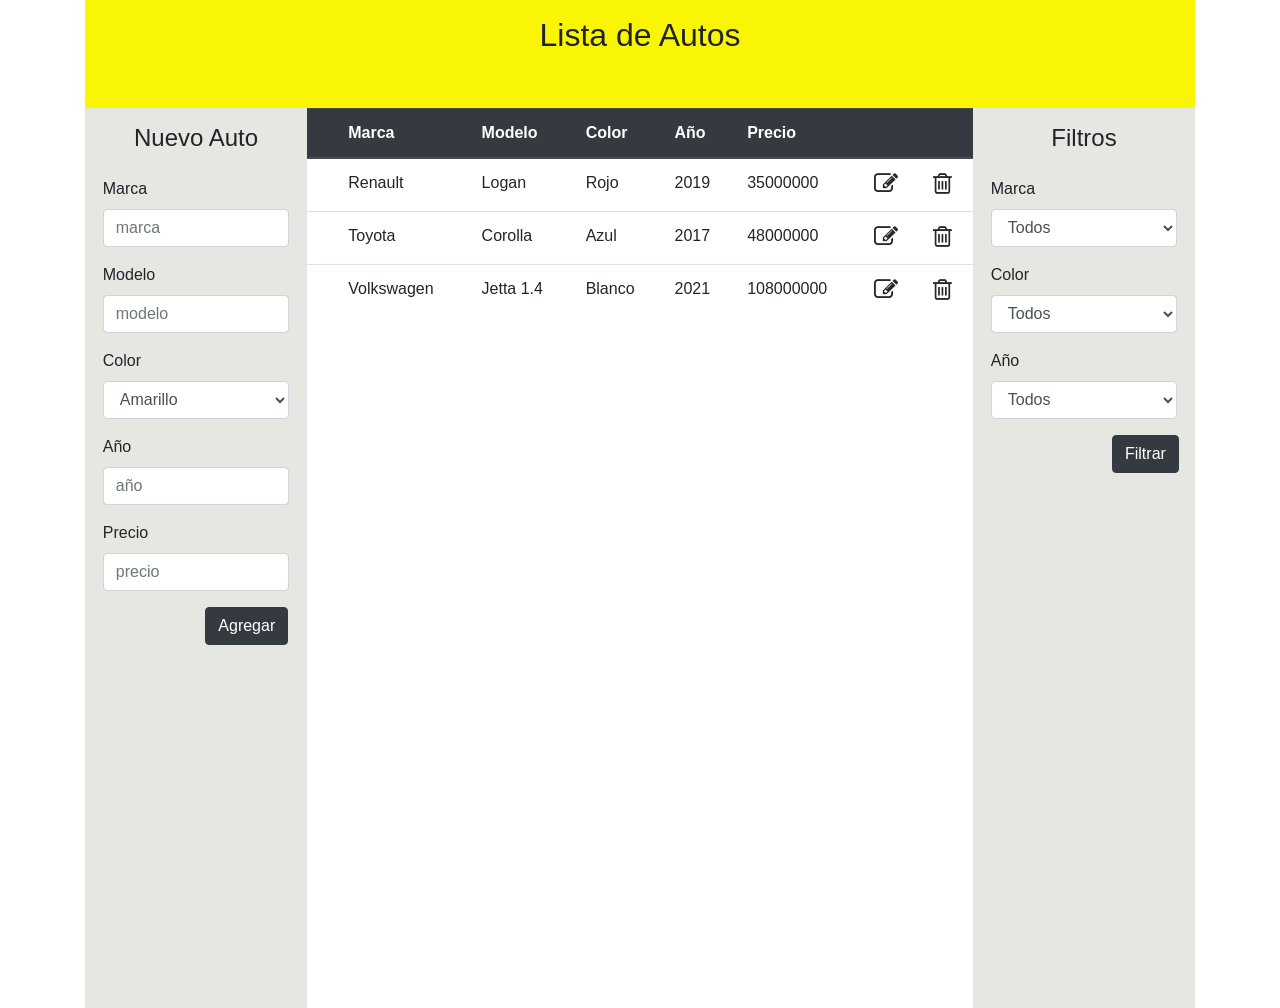
<file: index.html>
<!DOCTYPE html>
<html lang="en">
<head>
    <meta charset="UTF-8">
    <meta name="viewport" content="width=device-width, initial-scale=1.0">
    <link rel="stylesheet" href="https://stackpath.bootstrapcdn.com/bootstrap/4.5.2/css/bootstrap.min.css" 
    integrity="sha384-JcKb8q3iqJ61gNV9KGb8thSsNjpSL0n8PARn9HuZOnIxN0hoP+VmmDGMN5t9UJ0Z" crossorigin="anonymous">
    <link rel="stylesheet" href="https://cdnjs.cloudflare.com/ajax/libs/font-awesome/4.7.0/css/font-awesome.min.css">
    <link rel="stylesheet" href="./CSS/styles.css">
    <title>Mi Primer CRUD con JS</title>
</head>
<body> <a href=""></a>
    <div class="container">
        <div class="toppane">
            <h2 class="title">Lista de Autos</h2>
        </div>
        <div class="leftpane">
            <h4 class="title" id="idAddEdit-title">Nuevo Auto</h4>
            <div id="form-padding">
                <form id="miForm" onsubmit="event.preventDefault(), submitCar()" >
                    <!--- -------------------------------------------------------------readonly = solo lectura-->
                    <input type="hidden" class="form-control" id="id" placeholder="id" readonly>
                    <div class="form-group">
                    <label for="marcaId">Marca</label>
                    <input type="text" class="form-control" id="marcaId" placeholder="marca">
                    </div>
                    <div class="form-group">
                        <label for="modeloId">Modelo</label>
                        <input type="text" class="form-control" id="modeloId" placeholder="modelo">
                    </div>
                    <div class="form-group">
                    <label for="colorId">Color</label>
                    <select class="form-control" id="colorId">
                        <option>Amarillo</option>
                        <option>Azul</option>
                        <option>Blanco</option>
                        <option>Dorado</option>
                        <option>Negro</option>
                        <option>Plata</option>
                        <option>Rojo</option>
                        <option>Verde</option>
                    </select>
                    </div>
                    <div class="form-group">
                        <label for="yearId">Año</label>
                        <input type="number" class="form-control" id="yearId" placeholder="año">
                    </div>
                    <div class="form-group">
                        <label for="precioId">Precio</label>
                        <input type="number" class="form-control" id="precioId" placeholder="precio">
                    </div>
                    <div class="button">
                        <button type="submit" class="btn btn-dark" id="idAddEdit-btn">Agregar</button>
                    </div>
                </form>
            </div>
        </div>
        <div class="middlepane">
            <table class="table">
                <thead id="table-autos-header" class="thead-dark">
                    <!--Aquí va mi encabezado que genero desde JS-->
                </thead>
                <tbody id="table-autos-body">
                    <!--Aquí van mis filas que genero desde JS-->
                </tbody>
              </table>
        </div>
        <div class="rightpane">
            <h4 class="title">Filtros</h4>
            <div id="form-padding">
                <form id="filterForm" onsubmit="event.preventDefault(), filterCars()" >

                    <div class="form-group">
                        <label for="filterIdMarca">Marca</label>
                        <select class="form-control" id="filterIdMarca">
                            <option>Todos</option>
                        </select>
                    </div>
                    <div class="form-group">
                        <label for="filterIdColor">Color</label>
                        <select class="form-control" id="filterIdColor">
                            <option>Todos</option>
                        </select>
                    </div>
                    <div class="form-group">
                        <label for="filterIdAño">Año</label>
                        <select class="form-control" id="filterIdAño">
                            <option>Todos</option>
                        </select>
                    </div>
                    <div class="button-Filter">   
                        <button type="submit" class="btn btn-dark" id="idFilter-btn">Filtrar</button>
                    </div>
                </form>
            </div>
        </div>
    </div>
 <script src="./JS/CRUD.js"></script>   
</body>
</html>
</file>
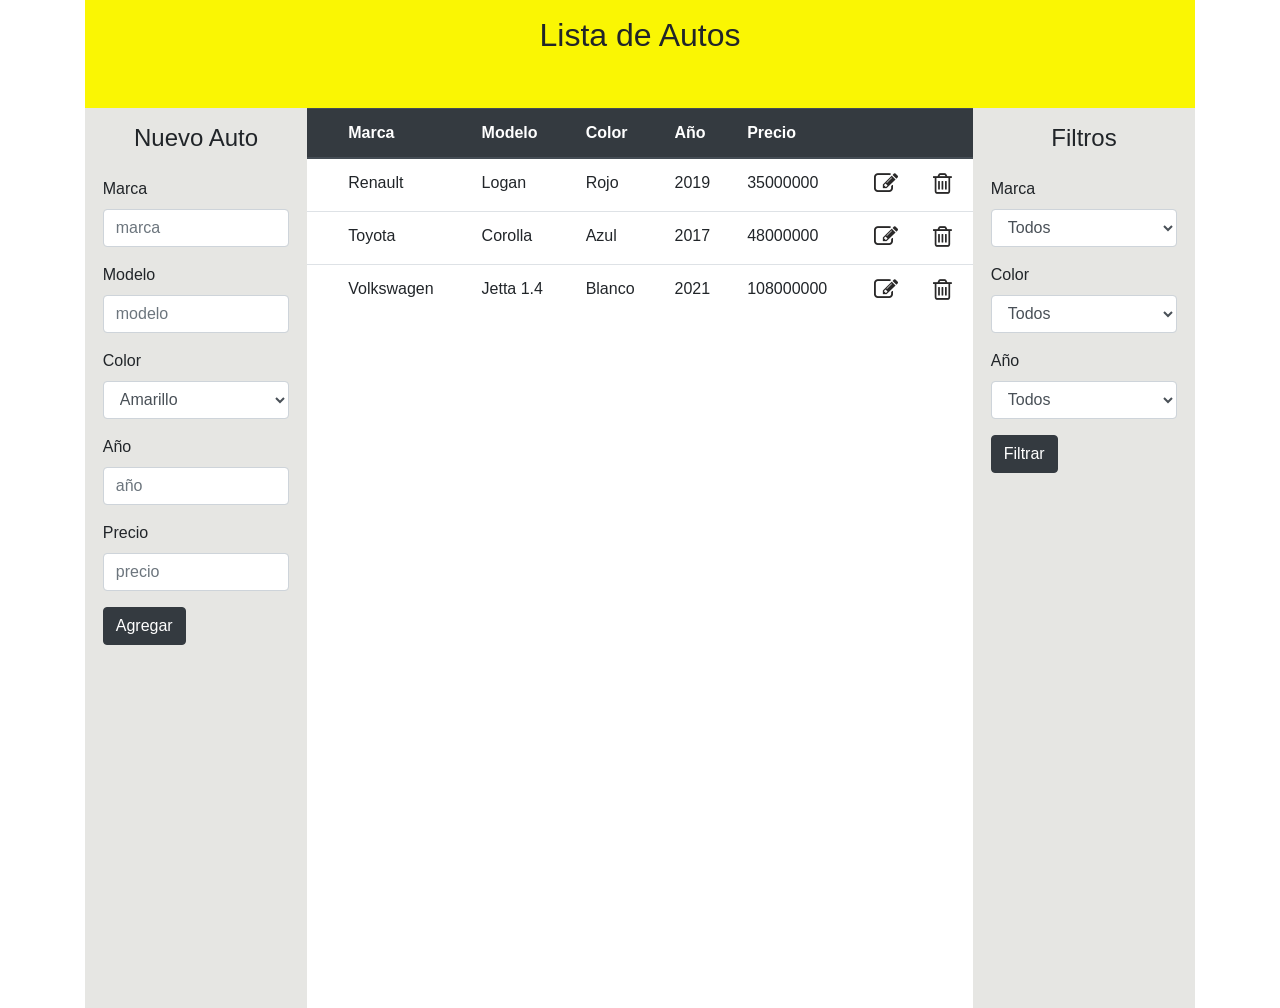
<file: indexCRUD.html>
<!DOCTYPE html>
<html lang="en">
<head>
    <meta charset="UTF-8">
    <meta name="viewport" content="width=device-width, initial-scale=1.0">
    <link rel="stylesheet" href="https://stackpath.bootstrapcdn.com/bootstrap/4.5.2/css/bootstrap.min.css" 
    integrity="sha384-JcKb8q3iqJ61gNV9KGb8thSsNjpSL0n8PARn9HuZOnIxN0hoP+VmmDGMN5t9UJ0Z" crossorigin="anonymous">
    <link rel="stylesheet" href="https://cdnjs.cloudflare.com/ajax/libs/font-awesome/4.7.0/css/font-awesome.min.css">
    <link rel="stylesheet" href="./CSS/styles.css">
    <title>Mi Primer CRUD con JS</title>
</head>
<body>
    <div class="container">
        <div class="toppane">
            <h2 class="title">Lista de Autos</h2>
        </div>
        <div class="leftpane">
            <h4 class="title" id="idAddEdit-title">Nuevo Auto</h4>
            <div id="form-padding">
                <form id="miForm" onsubmit="event.preventDefault(), submitCar()" >
                    <!--- -------------------------------------------------------------readonly = solo lectura-->
                    <input type="hidden" class="form-control" id="id" placeholder="id" readonly>
                    <div class="form-group">
                    <label for="marcaId">Marca</label>
                    <input type="text" class="form-control" id="marcaId" placeholder="marca">
                    </div>
                    <div class="form-group">
                        <label for="modeloId">Modelo</label>
                        <input type="text" class="form-control" id="modeloId" placeholder="modelo">
                    </div>
                    <div class="form-group">
                    <label for="colorId">Color</label>
                    <select class="form-control" id="colorId">
                        <option>Amarillo</option>
                        <option>Azul</option>
                        <option>Blanco</option>
                        <option>Dorado</option>
                        <option>Negro</option>
                        <option>Plata</option>
                        <option>Rojo</option>
                        <option>Verde</option>
                    </select>
                    </div>
                    <div class="form-group">
                        <label for="yearId">Año</label>
                        <input type="number" class="form-control" id="yearId" placeholder="año">
                    </div>
                    <div class="form-group">
                        <label for="precioId">Precio</label>
                        <input type="number" class="form-control" id="precioId" placeholder="precio">
                    </div>
                    <button type="submit" class="btn btn-dark" id="idAddEdit-btn">Agregar</button>
                </form>
            </div>
        </div>
        <div class="middlepane">
            <table class="table">
                <thead id="table-autos-header" class="thead-dark">
                    <!--Aquí va mi encabezado que genero desde JS-->
                </thead>
                <tbody id="table-autos-body">
                    <!--Aquí van mis filas que genero desde JS-->
                </tbody>
              </table>
        </div>
        <div class="rightpane">
            <h4 class="title">Filtros</h4>
            <div id="form-padding">
                <form id="filterForm" onsubmit="event.preventDefault(), filterCars()" >

                    <div class="form-group">
                        <label for="filterIdMarca">Marca</label>
                        <select class="form-control" id="filterIdMarca">
                            <option>Todos</option>
                        </select>
                    </div>
                    <div class="form-group">
                        <label for="filterIdColor">Color</label>
                        <select class="form-control" id="filterIdColor">
                            <option>Todos</option>
                        </select>
                    </div>
                    <div class="form-group">
                        <label for="filterIdAño">Año</label>
                        <select class="form-control" id="filterIdAño">
                            <option>Todos</option>
                        </select>
                    </div>
                        
                    <button type="submit" class="btn btn-dark" id="idFilter-btn">Filtrar</button>
                </form>
            </div>
        </div>
    </div>
 <script src="./JS/CRUD.js"></script>   
</body>
</html>
</file>
<file: CSS/styles.css>
body, html {
    width: 100%;
    height: 100%;
    margin: 0;
  }
  .title {
    text-align: center;
    padding: 1rem;
  }
  
  .container {
    width: 100%;
    height: 100%;
  }

  tr:hover {
    background-color: rgba(240, 233, 233, 0.808);
  }

  .icon {
    color: rgb(41, 40, 40);
  }

  .icon:hover {
    color: rgb(6, 141, 252);
  }
 
  .leftpane {
      width: 20%;
      height: 100%;
      float: left;
      background-color: rgb(230, 230, 227);
      border-collapse: collapse;
  }

  .button {
    padding-left: 55%;
  }

  .button-Filter {
    padding-left: 65%;
  }

  #form-padding {
      margin-left: 8%;
      margin-right: 8%;
  }
  
  .middlepane {
      width: 60%;
      height: 100%;
      float: left;
      background: rgb(255, 255, 255);
      border-collapse: collapse;
  }
  
  .rightpane {
    width: 20%;
    height: 100%;
    position: relative;
    float: right;
    background-color: rgb(230, 230, 227);
    border-collapse: collapse;
  }
  
  .toppane {
    width: 100%;
    height: 12%;
    border-collapse: collapse;
    background: rgb(250, 246, 3);
  }
</file>
